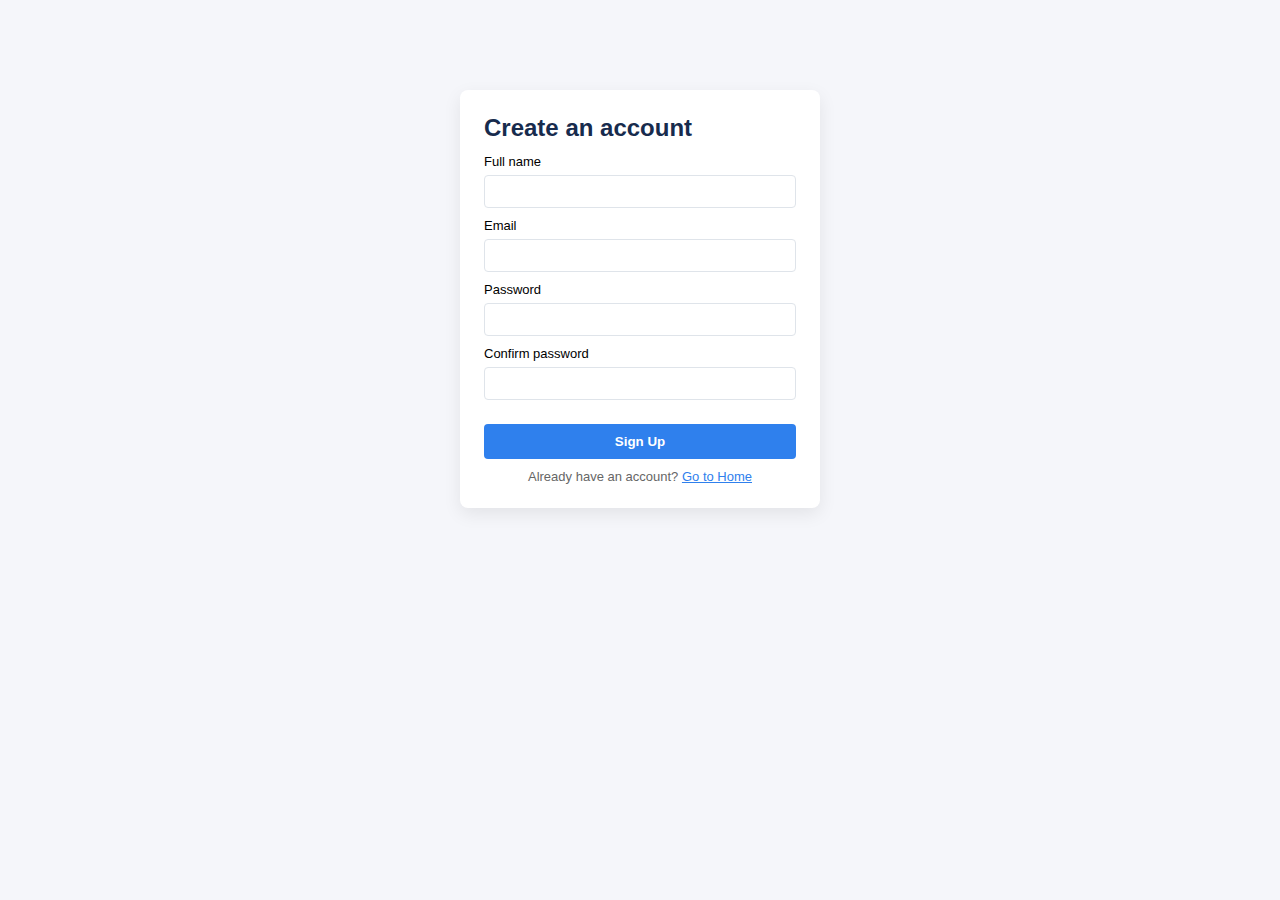
<file: auca_registration/target/auca_registration/index.html>
<!doctype html>
<html lang="en">
<head>
	<meta charset="utf-8">
	<meta name="viewport" content="width=device-width,initial-scale=1">
	<title>Sign Up</title>
	<link rel="stylesheet" href="css/styles.css">
</head>
<body>
	<div class="card">
		<h1>Create an account</h1>
		<form id="signupForm" method="post" action="signup">
			<label for="name">Full name</label>
			<input type="text" id="name" name="name" required>

			<label for="email">Email</label>
			<input type="email" id="email" name="email" required>

			<label for="password">Password</label>
			<input type="password" id="password" name="password" required>

			<label for="confirm">Confirm password</label>
			<input type="password" id="confirm" name="confirm" required>

			<div class="error" id="errorMsg" aria-live="polite"></div>

			<button type="submit">Sign Up</button>
		</form>
		<div class="note">Already have an account? <a href="home.html">Go to Home</a></div>
	</div>

	<script>
		const form = document.getElementById('signupForm');
		const err = document.getElementById('errorMsg');
		form.addEventListener('submit', function(e){
			e.preventDefault();
			err.textContent = '';
			const name = document.getElementById('name').value.trim();
			const email = document.getElementById('email').value.trim();
			const password = document.getElementById('password').value;
			const confirm = document.getElementById('confirm').value;
			if(!name || !email || !password){ err.textContent = 'Please fill all fields.'; return }
			if(password.length < 6){ err.textContent = 'Password must be at least 6 characters.'; return }
			if(password !== confirm){ err.textContent = 'Passwords do not match.'; return }
			// Save minimal user info locally for the static home page
			try{ localStorage.setItem('signupName', name); localStorage.setItem('signupEmail', email); }catch(e){ /* ignore */ }
			// If form has an action (server-side), submit to it; otherwise fallback to client redirect
			if(form.getAttribute('action')){
				form.submit();
			} else {
				window.location.href = 'home.html';
			}
		});
	</script>
</body>
</html>
</file>
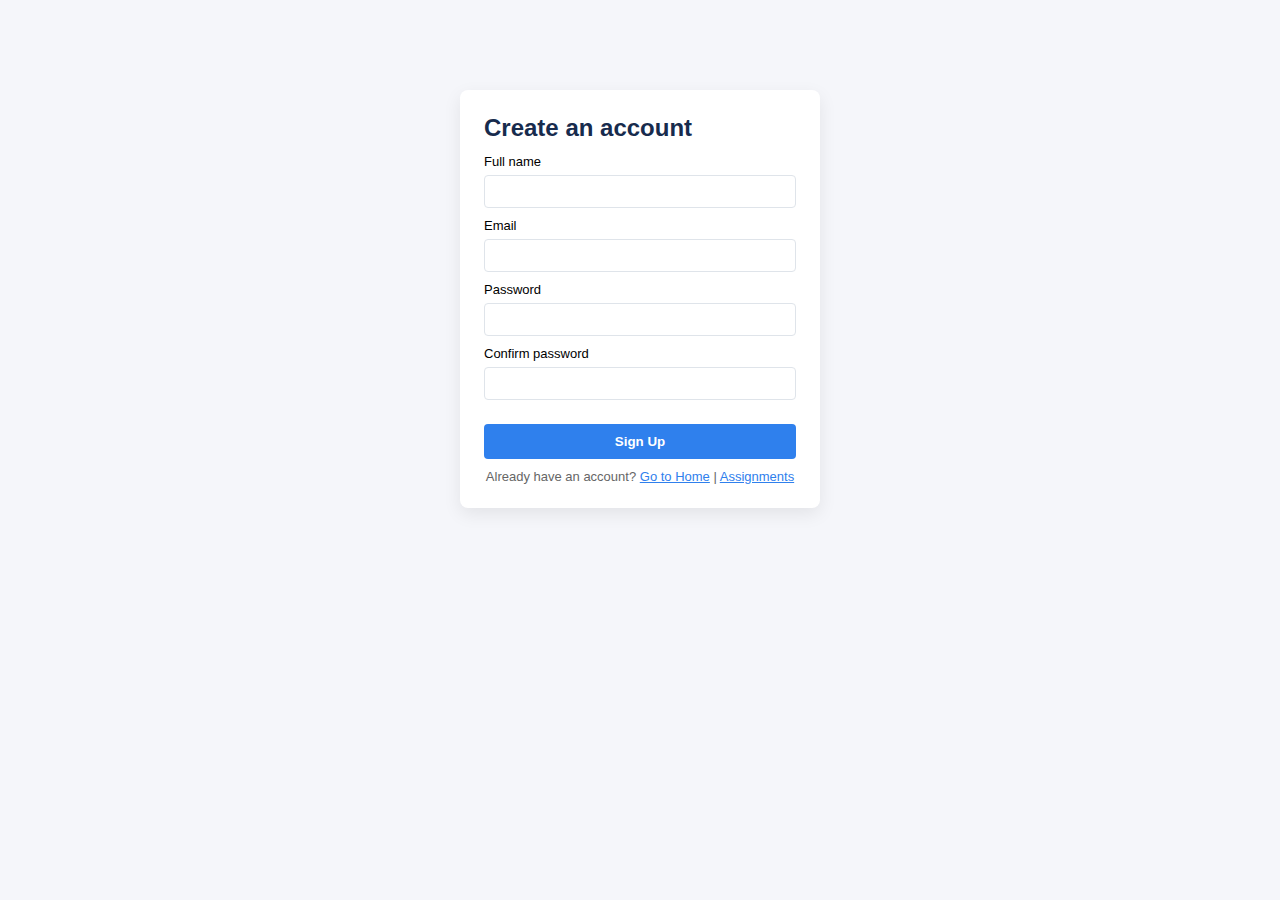
<file: src/main/webapp/index.html>
<!doctype html>
<html lang="en">
<head>
  <meta charset="utf-8">
  <meta name="viewport" content="width=device-width,initial-scale=1">
  <title>Sign Up</title>
  <link rel="stylesheet" href="css/styles.css">
</head>
<body>
  <div class="card">
    <h1>Create an account</h1>
    <form id="signupForm" action="signup" method="post">
      <label for="name">Full name</label>
      <input type="text" id="name" name="name" required>

      <label for="email">Email</label>
      <input type="email" id="email" name="email" required>

      <label for="password">Password</label>
      <input type="password" id="password" name="password" required>

      <label for="confirm">Confirm password</label>
      <input type="password" id="confirm" name="confirm" required>

      <div class="error" id="errorMsg" aria-live="polite"></div>

      <button type="submit">Sign Up</button>
    </form>
    <div class="note">Already have an account? <a href="home.html">Go to Home</a> | <a href="assignments.html">Assignments</a></div>
  </div>

  <script>
    const form = document.getElementById('signupForm');
    const err = document.getElementById('errorMsg');
    form.addEventListener('submit', function(e){
      e.preventDefault();
      err.textContent = '';
      const name = document.getElementById('name').value.trim();
      const email = document.getElementById('email').value.trim();
      const password = document.getElementById('password').value;
      const confirm = document.getElementById('confirm').value;
      if(!name || !email || !password){ err.textContent = 'Please fill all fields.'; return }
      if(password.length < 6){ err.textContent = 'Password must be at least 6 characters.'; return }
      if(password !== confirm){ err.textContent = 'Passwords do not match.'; return }
      // Save minimal user info locally for the static home page
      try{ localStorage.setItem('signupName', name); localStorage.setItem('signupEmail', email); }catch(e){ /* ignore */ }
      form.submit();
    });
  </script>
</body>
</html>
</file>
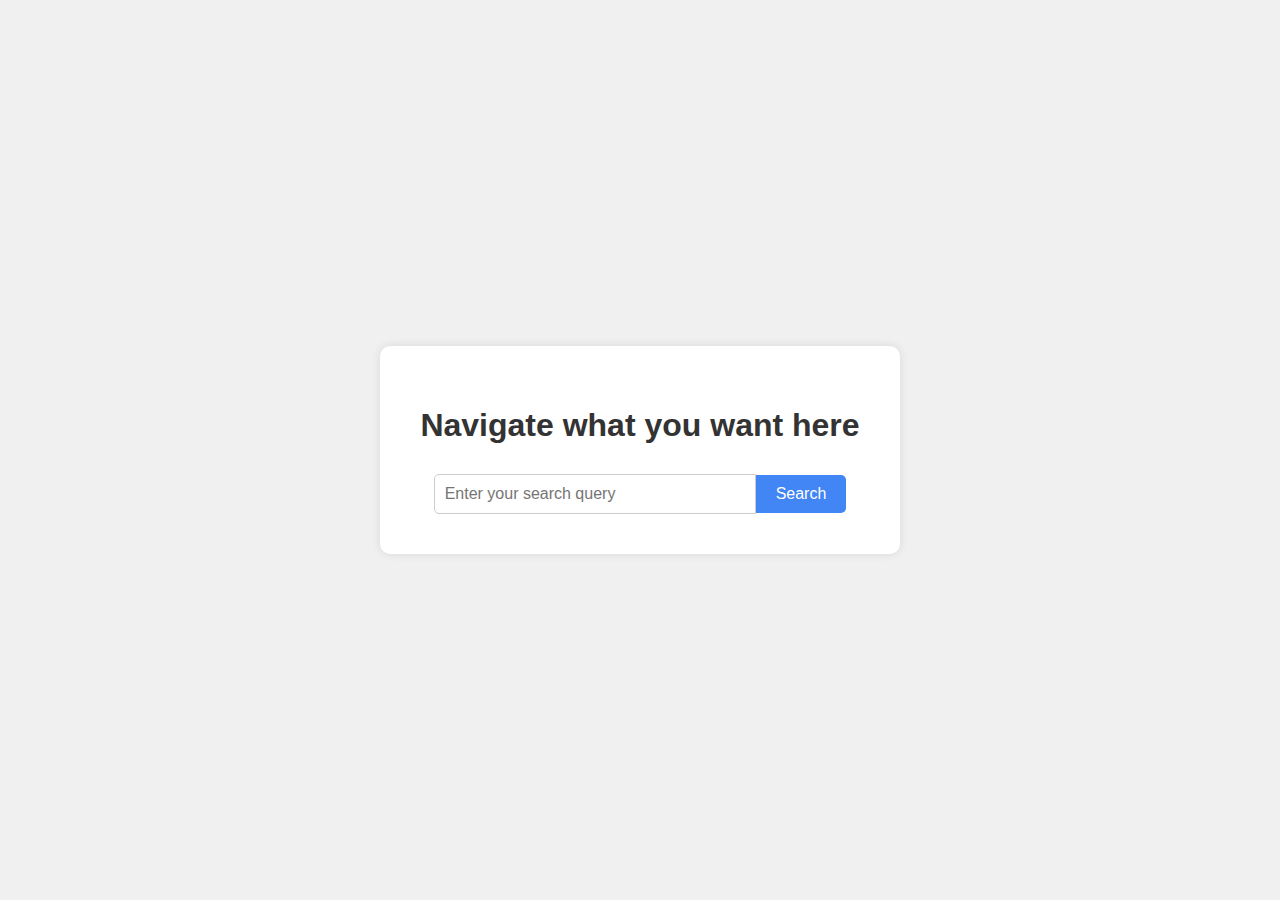
<file: search_on_web/src/main/webapp/index.html>
<!DOCTYPE html>
<html lang="en">
<head>
    <meta charset="UTF-8">
    <meta name="viewport" content="width=device-width, initial-scale=1.0">
    <title>Navigate what you want here</title>
    <link rel="stylesheet" href="style.css">
</head>
<body>
    <div class="container">
        <h1>Navigate what you want here</h1>
        <form action="search" method="get" target="_blank">
            <input type="text" name="q" placeholder="Enter your search query" required>
            <button type="submit">Search</button>
        </form>
    </div>
</body>
</html>
</file>
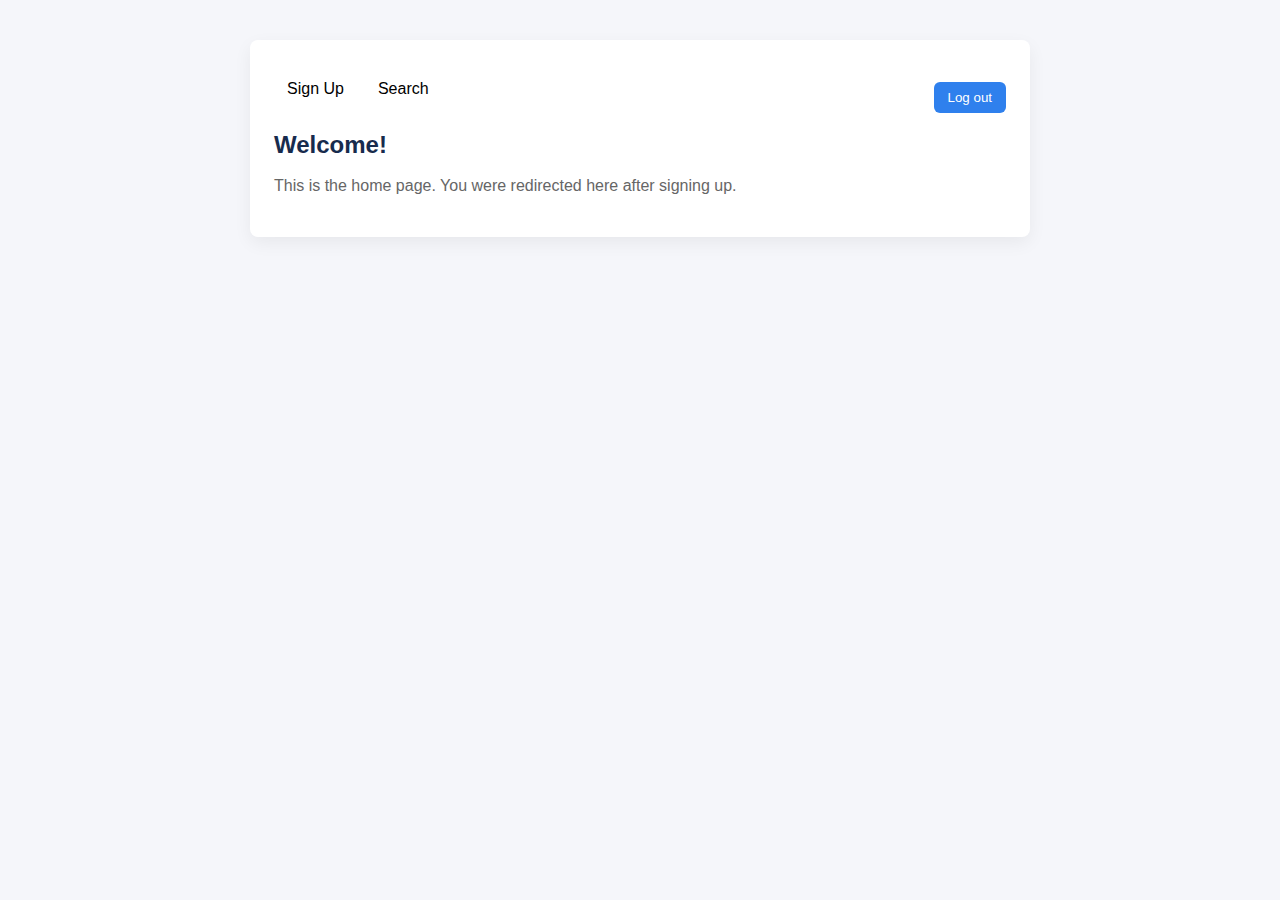
<file: auca_registration/target/auca_registration/home.html>
<!doctype html>
<html lang="en">
<head>
  <meta charset="utf-8">
  <meta name="viewport" content="width=device-width,initial-scale=1">
  <title>Home</title>
  <link rel="stylesheet" href="css/styles.css">
</head>
<body>
  <div class="container">
    <div class="topnav">
      <div class="tabs">
        <a class="tab" href="index.html">Sign Up</a>
        <a class="tab" id="searchTab" href="search.html">Search</a>
      </div>
      <div>
        <button id="logout">Log out</button>
      </div>
    </div>

    <h1 id="greet">Welcome</h1>
    <p class="meta" id="emailLine"></p>
    <p>This is the home page. You were redirected here after signing up.</p>
  </div>

  <script>
    const name = (localStorage.getItem('signupName') || '').trim();
    const email = (localStorage.getItem('signupEmail') || '').trim();
    const greet = document.getElementById('greet');
    const emailLine = document.getElementById('emailLine');
    if(name) greet.textContent = `Welcome, ${name}!`;
    if(email) emailLine.textContent = `Signed up with ${email}`;
    if(!name && !email){ greet.textContent = 'Welcome!'; emailLine.textContent = '' }

    document.getElementById('logout').addEventListener('click', function(){
      try{ localStorage.removeItem('signupName'); localStorage.removeItem('signupEmail'); }catch(e){}
      window.location.href = 'index.html';
    });
  </script>
</body>
</html>
</file>
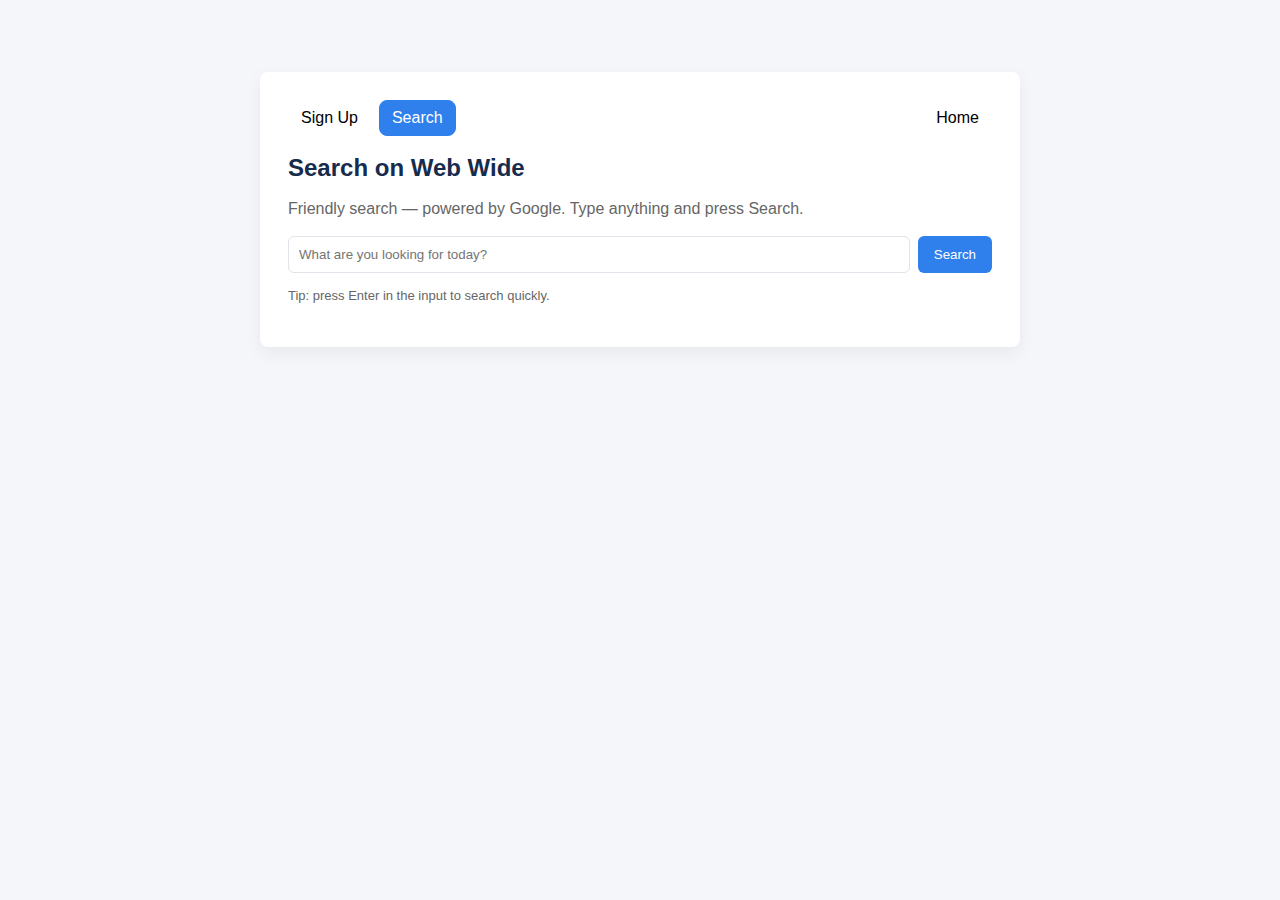
<file: auca_registration/target/auca_registration/search.html>
<!doctype html>
<html lang="en">
<head>
  <meta charset="utf-8">
  <meta name="viewport" content="width=device-width,initial-scale=1">
  <title>Search on Web Wide</title>
  <link rel="stylesheet" href="css/styles.css">
</head>
<body>
  <div class="search-card">
    <div class="topnav">
      <div class="tabs">
        <a class="tab" href="index.html">Sign Up</a>
        <a class="tab active" href="search.html">Search</a>
      </div>
      <div>
        <a class="tab" href="home.html">Home</a>
      </div>
    </div>

    <h1>Search on Web Wide</h1>
    <p>Friendly search — powered by Google. Type anything and press Search.</p>

    <form id="googleSearchForm" action="https://www.google.com/search" method="get" target="_blank">
      <div class="search-row">
        <input type="search" name="q" id="q" placeholder="What are you looking for today?" required autocomplete="off">
        <button type="submit">Search</button>
      </div>
    </form>

    <p style="margin-top:14px;color:#666;font-size:13px">Tip: press Enter in the input to search quickly.</p>
  </div>

  <script>
    const form = document.getElementById('googleSearchForm');
    const q = document.getElementById('q');
    form.addEventListener('submit', (e)=>{
      q.value = q.value.trim();
      if(!q.value) { e.preventDefault(); q.focus(); }
    });
  </script>
</body>
</html>
</file>
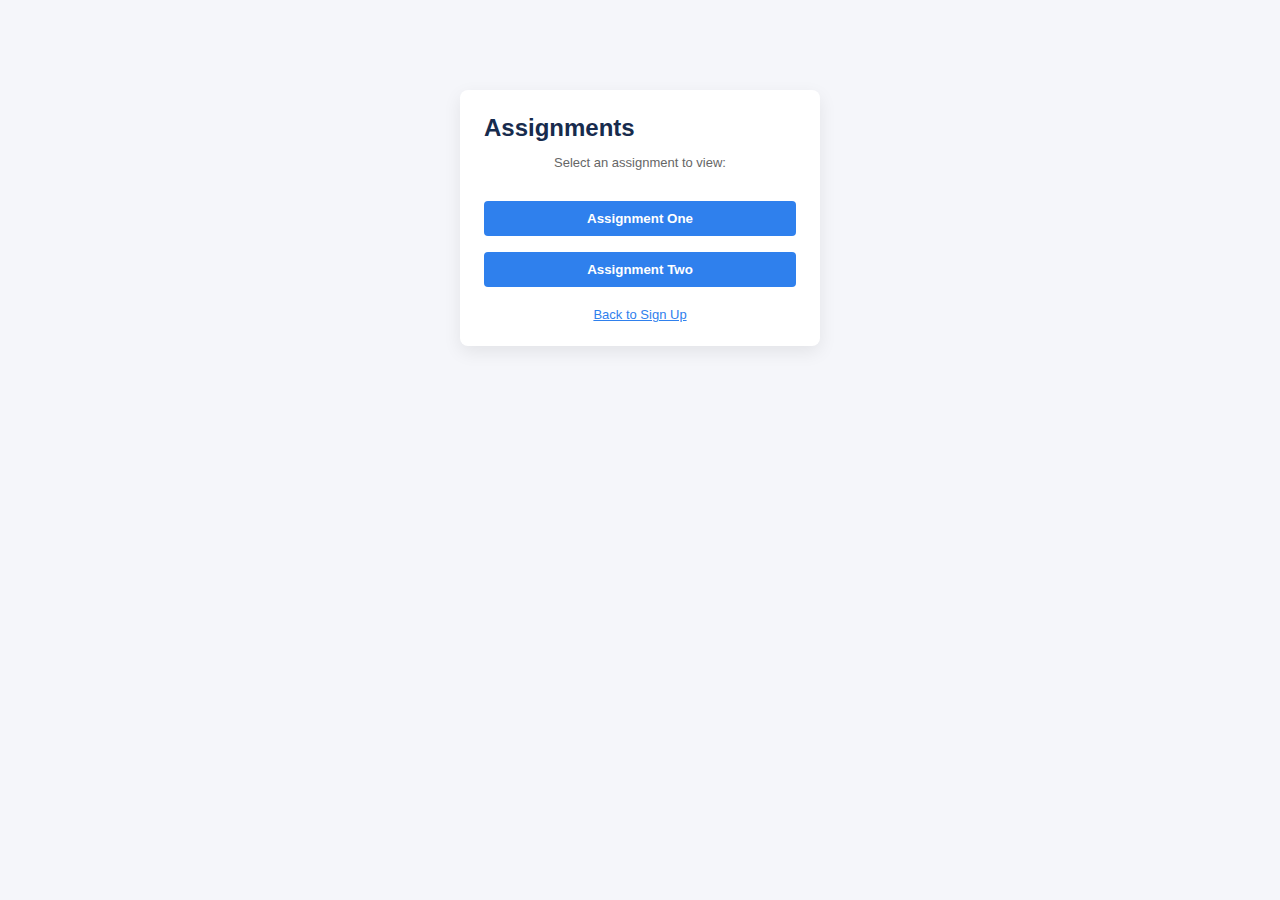
<file: src/main/webapp/assignments.html>
<!DOCTYPE html>
<html lang="en">
<head>
    <meta charset="UTF-8">
    <meta name="viewport" content="width=device-width, initial-scale=1.0">
    <title>Assignments</title>
    <link rel="stylesheet" href="css/styles.css">
</head>
<body>
    <div class="card">
        <h1>Assignments</h1>
        <p class="note">Select an assignment to view:</p>
        
        <button type="button" onclick="window.location.href='home.html'">Assignment One</button>
        <button type="button" onclick="window.location.href='search.html'">Assignment Two</button>
        
        <div class="note" style="margin-top: 20px;">
            <a href="index.html">Back to Sign Up</a>
        </div>
    </div>
</body>
</html>
</file>
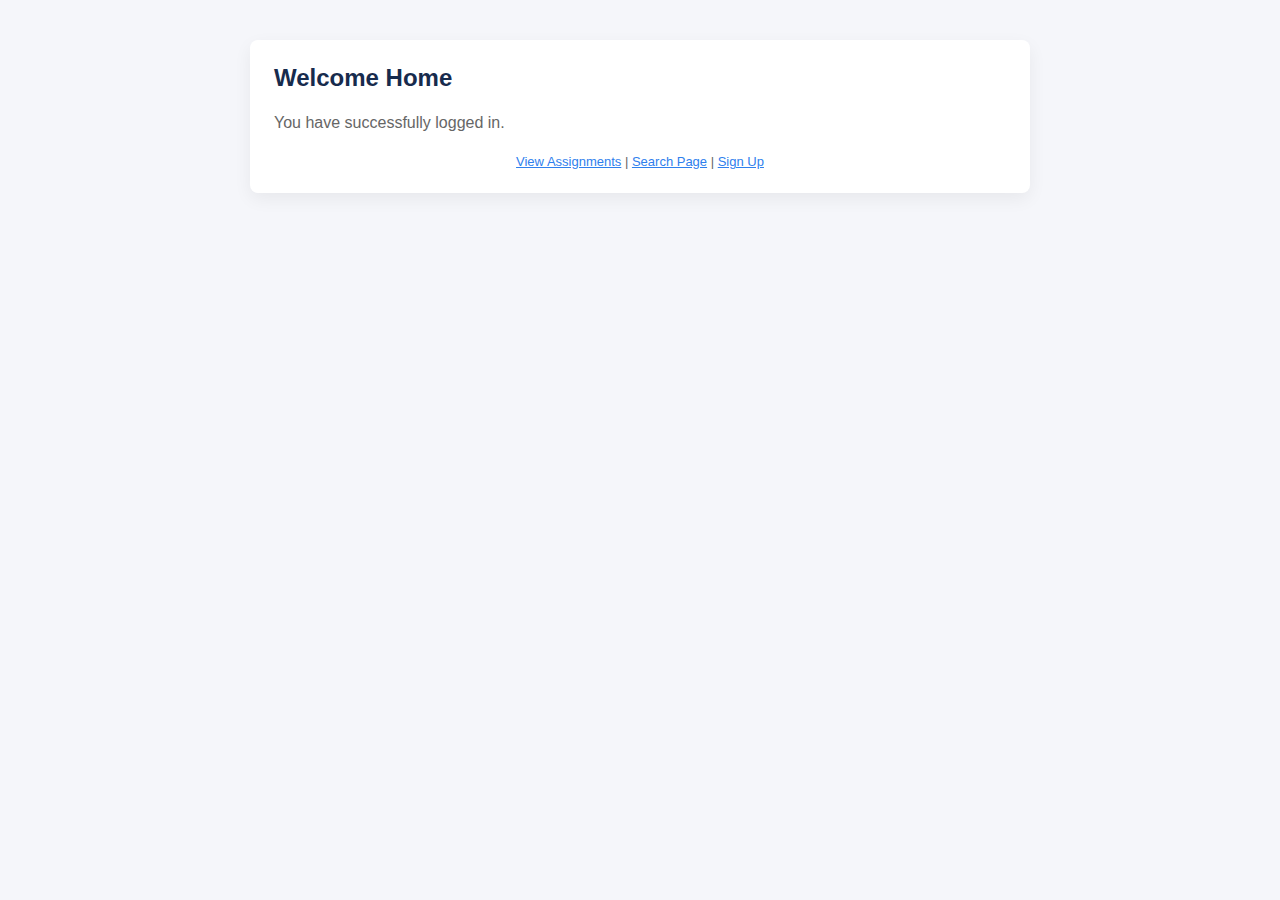
<file: src/main/webapp/home.html>
<!DOCTYPE html>
<html lang="en">
<head>
    <meta charset="UTF-8">
    <meta name="viewport" content="width=device-width, initial-scale=1.0">
    <title>Home</title>
    <link rel="stylesheet" href="css/styles.css">
</head>
<body>
    <div class="container">
        <h1>Welcome Home</h1>
        <h2 id="greeting"></h2>
        <p class="meta">You have successfully logged in.</p>
        
        <div class="note" style="margin-top: 20px;">
            <a href="assignments.html">View Assignments</a> | 
            <a href="search.html">Search Page</a> | 
            <a href="index.html">Sign Up</a>
        </div>
    </div>
    
    <script>
        const name = localStorage.getItem('signupName');
        if(name) document.getElementById('greeting').innerText = "Hello, " + name + "!";
    </script>
</body>
</html>
</file>
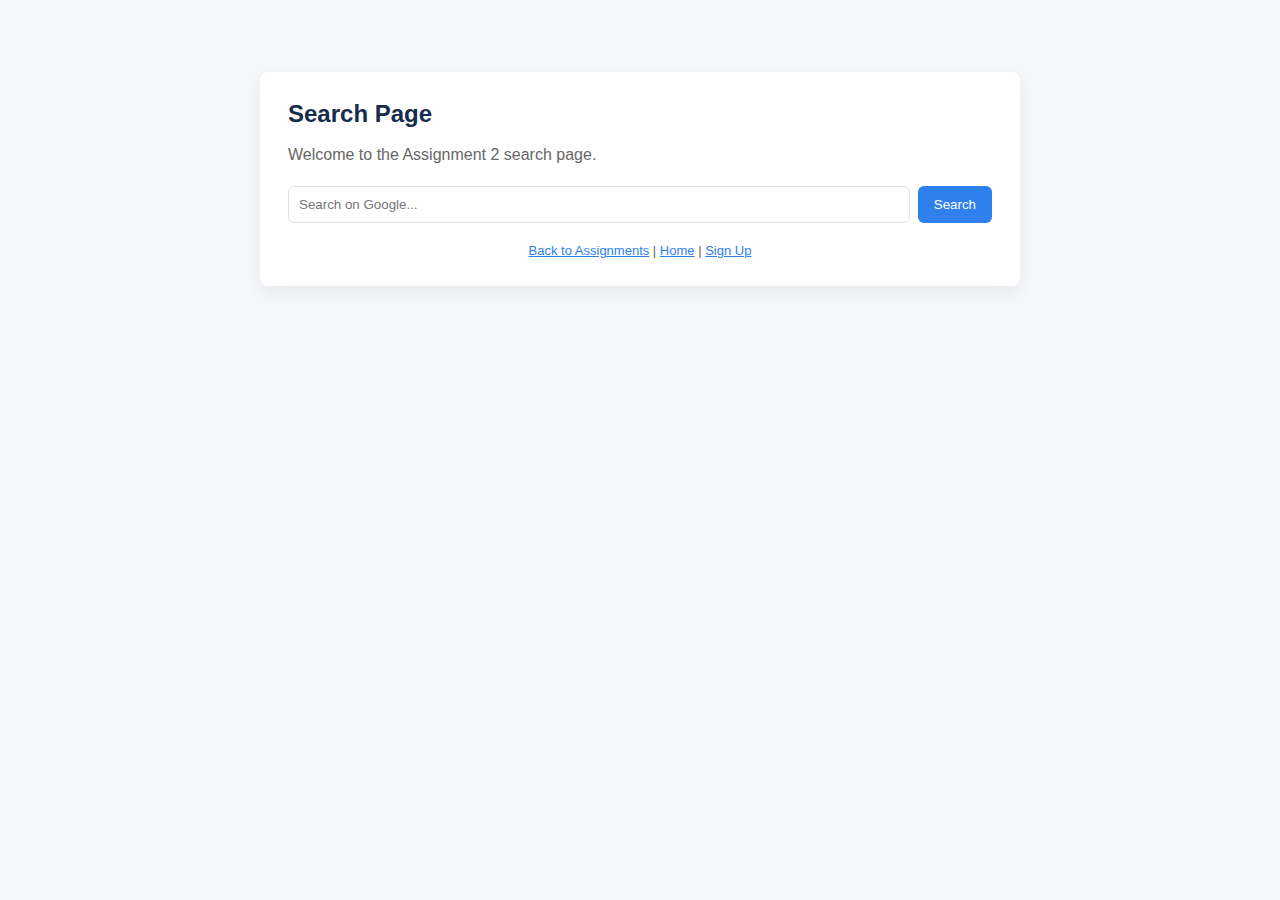
<file: src/main/webapp/search.html>
<!DOCTYPE html>
<html lang="en">
<head>
    <meta charset="UTF-8">
    <meta name="viewport" content="width=device-width, initial-scale=1.0">
    <title>Search - Assignment 2</title>
    <link rel="stylesheet" href="css/styles.css">
</head>
<body>
    <div class="search-card">
        <h1>Search Page</h1>
        <p>Welcome to the Assignment 2 search page.</p>
        
        <div class="search-row" style="margin-top: 20px;">
            <input type="search" placeholder="Search on Google..." id="searchInput">
            <button type="button" onclick="performSearch()">Search</button>
        </div>
        
        <div class="note" style="margin-top: 20px;">
            <a href="assignments.html">Back to Assignments</a> | 
            <a href="home.html">Home</a> | 
            <a href="index.html">Sign Up</a>
        </div>
    </div>
    
    <script>
        function performSearch() {
            const query = document.getElementById('searchInput').value.trim();
            if(query) {
                window.open('https://www.google.com/search?q=' + encodeURIComponent(query), '_blank');
            } else {
                alert('Please enter a search term.');
            }
        }
        
        document.getElementById('searchInput').addEventListener('keypress', function(e) {
            if(e.key === 'Enter') performSearch();
        });
    </script>
</body>
</html>
</file>
<file: auca_registration/target/auca_registration/css/styles.css>
/* Shared styles for signup and home pages */
:root{--bg:#f5f6fa;--card:#fff;--accent:#2f80ed;--muted:#666;--error:#d93025}
*{box-sizing:border-box}
body{font-family:Arial,Helvetica,sans-serif;background:var(--bg);margin:0}

/* Signup card */
.card{background:var(--card);padding:24px;border-radius:8px;box-shadow:0 6px 18px rgba(0,0,0,0.08);width:360px;margin:10vh auto}
h1{margin:0 0 12px;font-size:20px}
label{display:block;margin-top:10px;font-size:13px}
input[type=text],input[type=email],input[type=password]{width:100%;padding:8px;margin-top:6px;border:1px solid #dfe4ea;border-radius:4px}
/* form buttons inside card should be full width */
.card button{margin-top:16px;width:100%;padding:10px;border:0;border-radius:4px;background:var(--accent);color:#fff;font-weight:600;cursor:pointer}
/* small inline buttons (tabs, search row, etc) */
.btn{display:inline-block;padding:8px 12px;border-radius:6px;background:var(--accent);color:#fff;border:0;cursor:pointer}
.btn.secondary{background:#6b7280}
/* reset link styles for nav tabs */
a{color:var(--accent)}
a.tab{color:inherit}
.note{font-size:13px;margin-top:10px;color:var(--muted);text-align:center}
.error{color:var(--error);font-size:13px;margin-top:8px}

/* Home container */
.container{max-width:780px;margin:40px auto;background:var(--card);padding:24px;border-radius:8px;box-shadow:0 6px 18px rgba(0,0,0,0.06)}
.meta{color:var(--muted)}
button#logout{margin-top:18px;padding:8px 14px;border:0;border-radius:6px;background:var(--accent);color:#fff;cursor:pointer}

@media (max-width:420px){.card{width:92%;margin:6vh auto;padding:18px}}

/* Top navigation / tabs */
.topnav{display:flex;justify-content:space-between;align-items:center;gap:12px;margin-bottom:18px}
.tabs{display:flex;gap:8px}
.tab{padding:8px 12px;border-radius:8px;color:#333;text-decoration:none;background:transparent;border:1px solid transparent}
.tab:hover{background:#eef4ff}
.tab.active{background:var(--accent);color:#fff;border-color:var(--accent)}

/* Search page tweaks */
.search-card{max-width:760px;margin:8vh auto;padding:28px;background:var(--card);border-radius:8px;box-shadow:0 6px 18px rgba(0,0,0,0.06)}
.search-row{display:flex;gap:8px}
.search-row input[type="search"]{flex:1;padding:10px;border:1px solid #dfe4ea;border-radius:6px}
.search-row button{padding:10px 16px;border-radius:6px;background:var(--accent);color:#fff;border:0}

/* nicer typography */
h1{font-size:24px;color:#172b4d}
p{color:var(--muted);line-height:1.4}
</file>
<file: src/main/webapp/css/styles.css>
/* Shared styles for signup and home pages */
:root{--bg:#f5f6fa;--card:#fff;--accent:#2f80ed;--muted:#666;--error:#d93025}
*{box-sizing:border-box}
body{font-family:Arial,Helvetica,sans-serif;background:var(--bg);margin:0}

/* Signup card */
.card{background:var(--card);padding:24px;border-radius:8px;box-shadow:0 6px 18px rgba(0,0,0,0.08);width:360px;margin:10vh auto}
h1{margin:0 0 12px;font-size:20px}
label{display:block;margin-top:10px;font-size:13px}
input[type=text],input[type=email],input[type=password]{width:100%;padding:8px;margin-top:6px;border:1px solid #dfe4ea;border-radius:4px}
/* form buttons inside card should be full width */
.card button{margin-top:16px;width:100%;padding:10px;border:0;border-radius:4px;background:var(--accent);color:#fff;font-weight:600;cursor:pointer}
/* small inline buttons (tabs, search row, etc) */
.btn{display:inline-block;padding:8px 12px;border-radius:6px;background:var(--accent);color:#fff;border:0;cursor:pointer}
.btn.secondary{background:#6b7280}
/* reset link styles for nav tabs */
a{color:var(--accent)}
a.tab{color:inherit}
.note{font-size:13px;margin-top:10px;color:var(--muted);text-align:center}
.error{color:var(--error);font-size:13px;margin-top:8px}

/* Home container */
.container{max-width:780px;margin:40px auto;background:var(--card);padding:24px;border-radius:8px;box-shadow:0 6px 18px rgba(0,0,0,0.06)}
.meta{color:var(--muted)}
button#logout{margin-top:18px;padding:8px 14px;border:0;border-radius:6px;background:var(--accent);color:#fff;cursor:pointer}

@media (max-width:420px){.card{width:92%;margin:6vh auto;padding:18px}}

/* Top navigation / tabs */
.topnav{display:flex;justify-content:space-between;align-items:center;gap:12px;margin-bottom:18px}
.tabs{display:flex;gap:8px}
.tab{padding:8px 12px;border-radius:8px;color:#333;text-decoration:none;background:transparent;border:1px solid transparent}
.tab:hover{background:#eef4ff}
.tab.active{background:var(--accent);color:#fff;border-color:var(--accent)}

/* Search page tweaks */
.search-card{max-width:760px;margin:8vh auto;padding:28px;background:var(--card);border-radius:8px;box-shadow:0 6px 18px rgba(0,0,0,0.06)}
.search-row{display:flex;gap:8px}
.search-row input[type="search"]{flex:1;padding:10px;border:1px solid #dfe4ea;border-radius:6px}
.search-row button{padding:10px 16px;border-radius:6px;background:var(--accent);color:#fff;border:0}

/* nicer typography */
h1{font-size:24px;color:#172b4d}
p{color:var(--muted);line-height:1.4}
</file>
<file: search_on_web/src/main/webapp/style.css>
body {
    font-family: Arial, sans-serif;
    background-color: #f0f0f0;
    display: flex;
    justify-content: center;
    align-items: center;
    height: 100vh;
    margin: 0;
}

.container {
    text-align: center;
    background-color: white;
    padding: 40px;
    border-radius: 10px;
    box-shadow: 0 0 10px rgba(0, 0, 0, 0.1);
}

h1 {
    color: #333;
    margin-bottom: 30px;
}

form {
    display: flex;
    justify-content: center;
    align-items: center;
}

input[type="text"] {
    padding: 10px;
    font-size: 16px;
    border: 1px solid #ccc;
    border-radius: 5px 0 0 5px;
    width: 300px;
    outline: none;
}

button {
    padding: 10px 20px;
    font-size: 16px;
    background-color: #4285f4;
    color: white;
    border: none;
    border-radius: 0 5px 5px 0;
    cursor: pointer;
    transition: background-color 0.3s;
}

button:hover {
    background-color: #3367d6;
}
</file>
